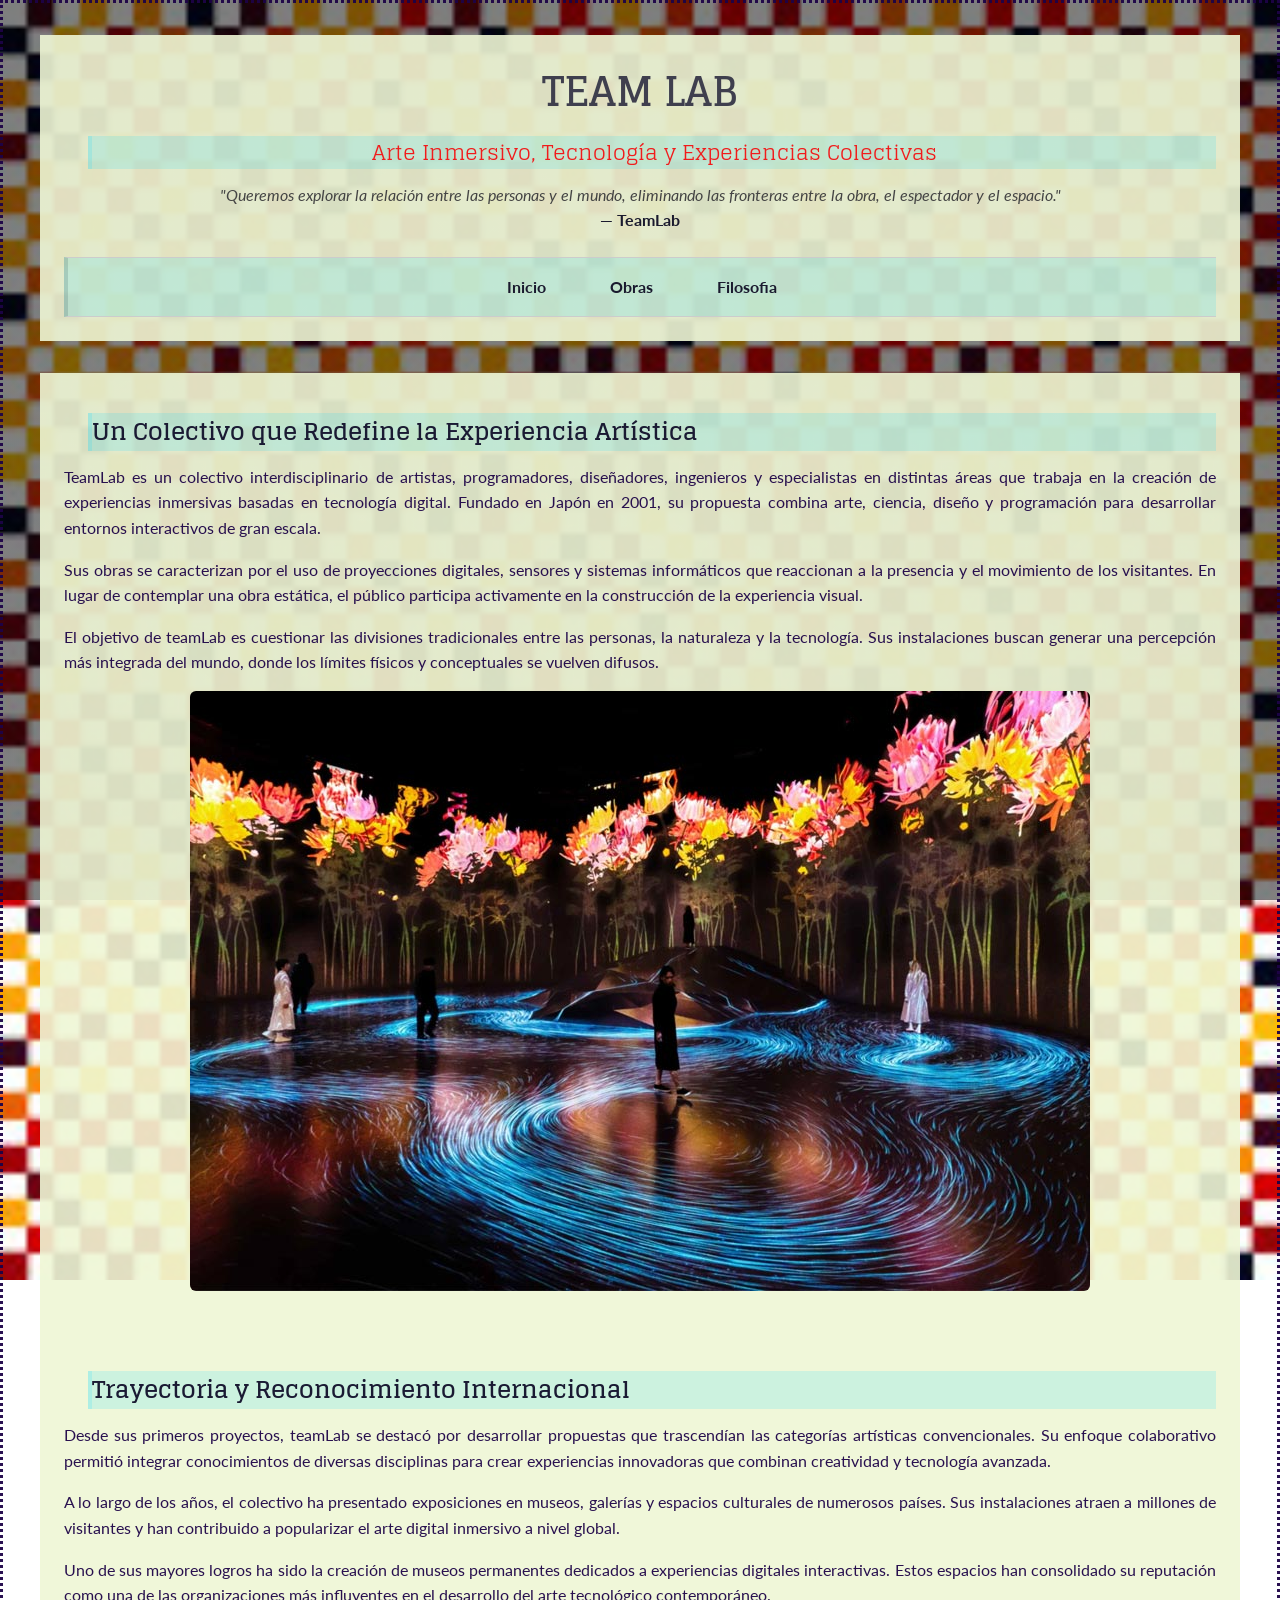
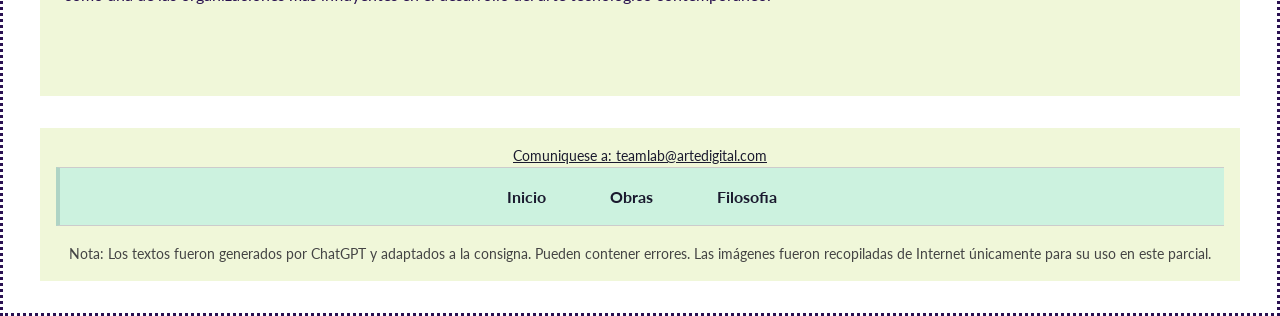
<file: index.html>
<!-- inicio de la página de html -->

<!DOCTYPE html>

<html lang="es">
<head>
    <meta charset="UTF-8">
    <meta name="viewport" content="width=device-width, initial-scale=1.0">
    <title>TeamLab</title>
    <link href="css/style.css" rel="stylesheet">
    <link rel="preconnect" href="https://fonts.googleapis.com">
    <link rel="preconnect" href="https://fonts.gstatic.com" crossorigin>
    <link href="https://fonts.googleapis.com/css2?family=Glegoo:wght@400;700&family=Lato:wght@400;700&display=swap" rel="stylesheet">
</head>


<!-- contenedor de entrada que sera igual en las tres páginas-->

<body>
    
<div class="contenedor-de-entrada">
    <header>
        <h1><strong><span class="titulo-principal">Team Lab</span></strong></h1>
        <h2><span class="subtitulo">Arte Inmersivo, Tecnología y Experiencias Colectivas</span></h2>
        <p><em><span class="cita">"Queremos explorar la relación entre las personas y el mundo, eliminando las fronteras entre la obra, el espectador y el espacio."</span></em>
        <br><span class="nombre-colectivo"> — TeamLab</span></p>
    </header>

    <nav>
        <ul>
            <li><a href="index.html">Inicio</a></li>
            <li><a href="obras.html">Obras</a></li>
            <li><a href="filosofia.html">Filosofia</a></li>
        </ul>
    </nav>
</div>

<!--cierre del primer bloque y comienzo del bloque del contenido de la página-->

<main class="contenedor-de-entrada">

<section>

<h2>Un Colectivo que Redefine la Experiencia Artística</h2>

<p>TeamLab es un colectivo interdisciplinario de artistas, programadores, diseñadores, ingenieros y especialistas en distintas áreas que trabaja en la creación de experiencias inmersivas basadas en tecnología digital. Fundado en Japón en 2001, su propuesta combina arte, ciencia, diseño y programación para desarrollar entornos interactivos de gran escala.</p>

<p>Sus obras se caracterizan por el uso de proyecciones digitales, sensores y sistemas informáticos que reaccionan a la presencia y el movimiento de los visitantes. En lugar de contemplar una obra estática, el público participa activamente en la construcción de la experiencia visual.</p>

<p>El objetivo de teamLab es cuestionar las divisiones tradicionales entre las personas, la naturaleza y la tecnología. Sus instalaciones buscan generar una percepción más integrada del mundo, donde los límites físicos y conceptuales se vuelven difusos.</p>


<img src="img/imagen_2.jpg" alt="Bosque construido con imagenes">

</section>

<section>

<h2>Trayectoria y Reconocimiento Internacional</h2>

<p>Desde sus primeros proyectos, teamLab se destacó por desarrollar propuestas que trascendían las categorías artísticas convencionales. Su enfoque colaborativo permitió integrar conocimientos de diversas disciplinas para crear experiencias innovadoras que combinan creatividad y tecnología avanzada.</p>

<p>A lo largo de los años, el colectivo ha presentado exposiciones en museos, galerías y espacios culturales de numerosos países. Sus instalaciones atraen a millones de visitantes y han contribuido a popularizar el arte digital inmersivo a nivel global.</p>

<p>Uno de sus mayores logros ha sido la creación de museos permanentes dedicados a experiencias digitales interactivas. Estos espacios han consolidado su reputación como una de las organizaciones más influyentes en el desarrollo del arte tecnológico contemporáneo.</p>

</section>

</main>

<!--Cierre del contenido y apertura del pie de página-->
<footer>
    <a href="mailto:teamlab@artedigital.com">Comuniquese a: teamlab@artedigital.com</a>
<nav>
        <ul>
            <li><a href="index.html">Inicio</a></li>
            <li><a href="obras.html">Obras</a></li>
            <li><a href="filosofia.html">Filosofia</a></li>
        </ul>
    </nav>

    <p>Nota: Los textos fueron generados por ChatGPT y adaptados a la consigna. Pueden contener errores. Las imágenes fueron recopiladas de Internet únicamente para su uso en este parcial.</p>
</footer>

<!--Fin del contenido y la página-->

</body>
</html>
</file>
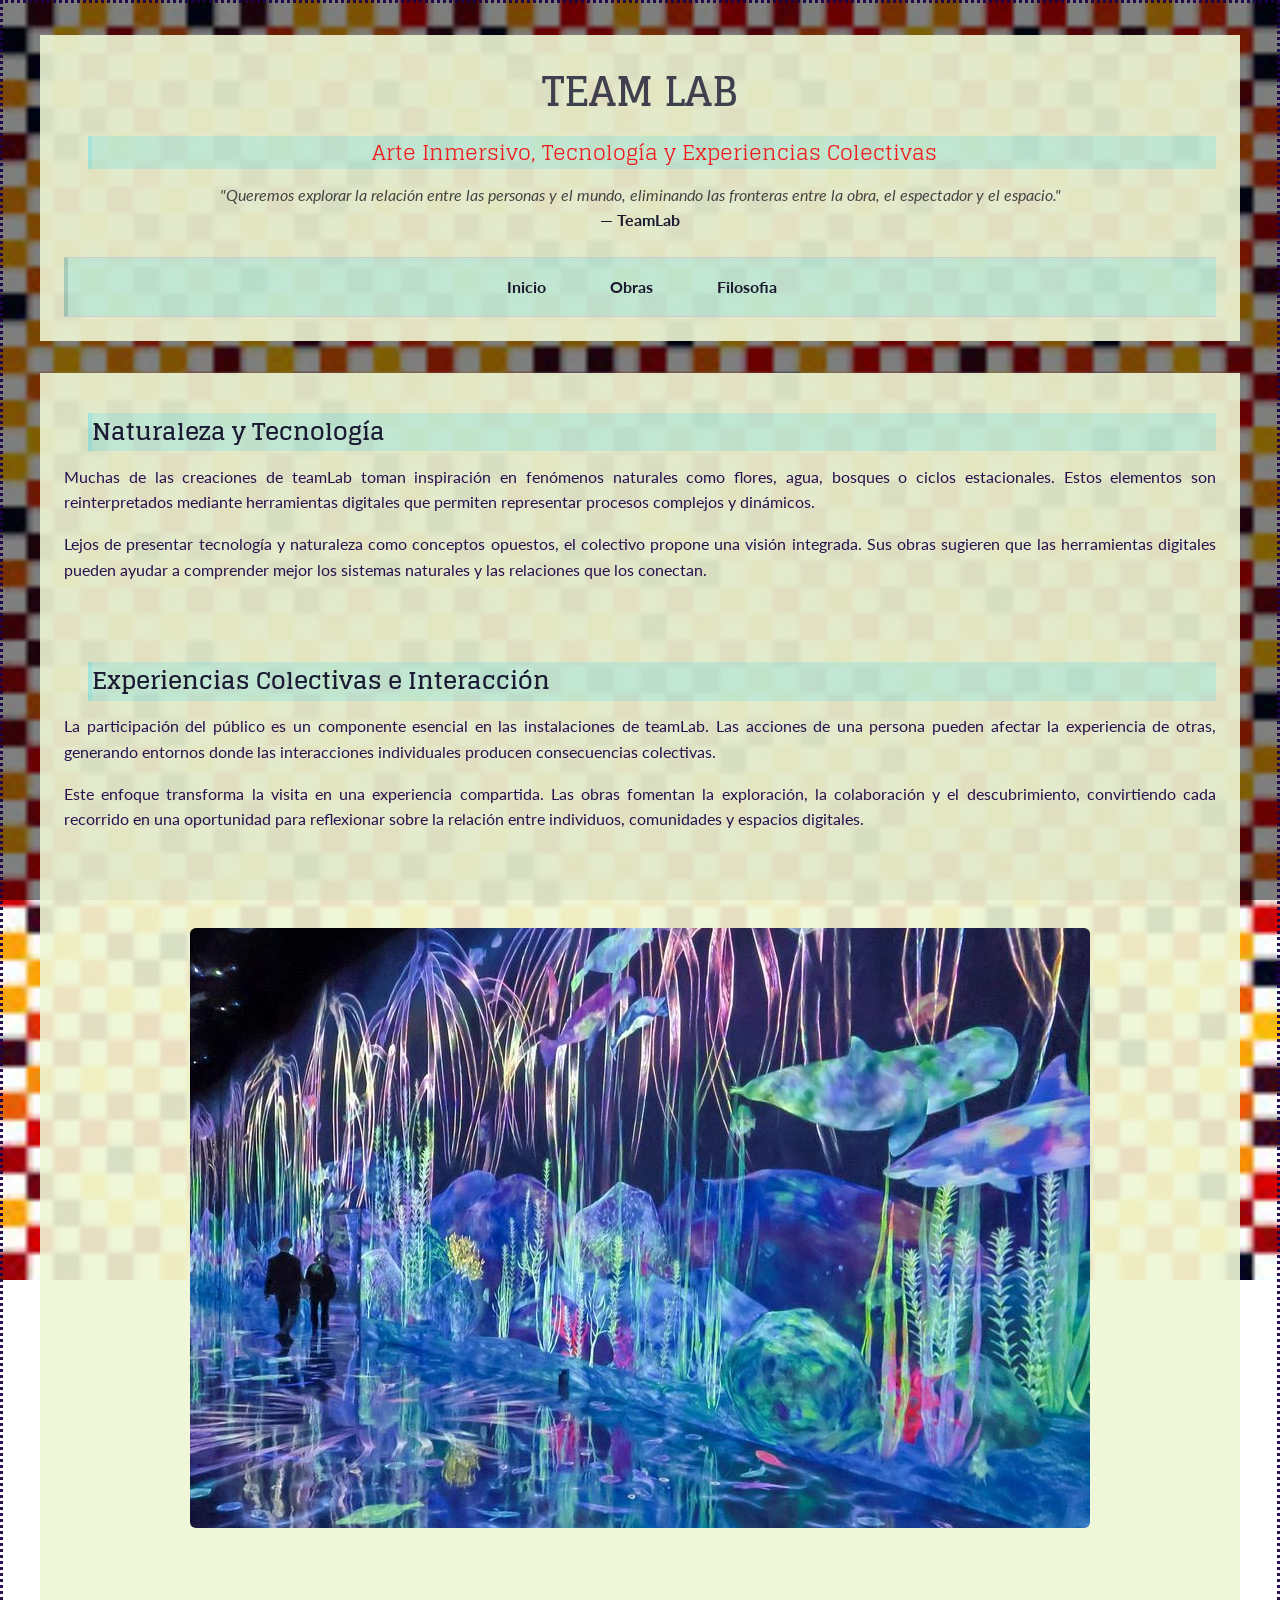
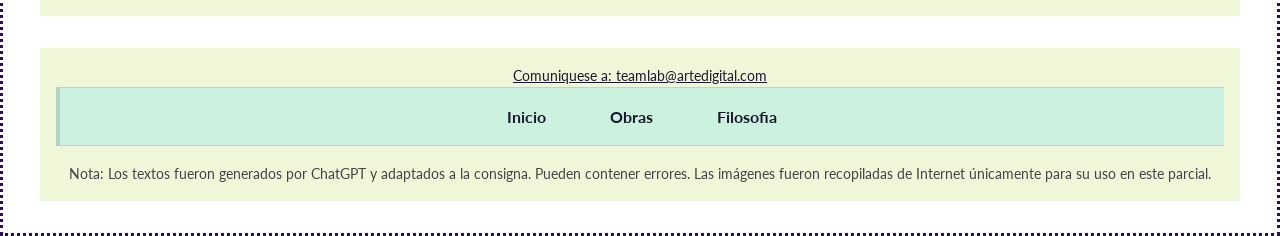
<file: filosofia.html>
<!DOCTYPE html>
<html lang="es">
<head>
    <meta charset="UTF-8">
    <meta name="viewport" content="width=device-width, initial-scale=1.0">
    <title>Filosofía</title>
    <link href="css/style.css" rel="stylesheet">
    <link rel="preconnect" href="https://fonts.googleapis.com">
    <link rel="preconnect" href="https://fonts.gstatic.com" crossorigin>
    <link href="https://fonts.googleapis.com/css2?family=Glegoo:wght@400;700&family=Lato:wght@400;700&display=swap" rel="stylesheet">
</head>


<!-- contenedor de entrada que sera igual en las tres páginas-->

<body>

<div class="contenedor-de-entrada">
    <header>
        <h1><strong><span class="titulo-principal">Team Lab</span></strong></h1>
        <h2><span class="subtitulo">Arte Inmersivo, Tecnología y Experiencias Colectivas</span></h2>
        <p><em><span class="cita">"Queremos explorar la relación entre las personas y el mundo, eliminando las fronteras entre la obra, el espectador y el espacio."</span></em>
        <br><span class="nombre-colectivo"> — TeamLab</span></p>
    </header>

    <nav>
        <ul>
            <li><a href="index.html">Inicio</a></li>
            <li><a href="obras.html">Obras</a></li>
            <li><a href="filosofia.html">Filosofia</a></li>
        </ul>
    </nav>
</div>

<!--cierre del primer bloque y comienzo del bloque del contenido de la página-->

<main class="contenedor-de-entrada">

    <section>
        <h2>Naturaleza y Tecnología</h2>

        <p>Muchas de las creaciones de teamLab toman inspiración en fenómenos naturales como flores, agua, bosques o ciclos estacionales. Estos elementos son reinterpretados mediante herramientas digitales que permiten representar procesos complejos y dinámicos.</p>

        <p>Lejos de presentar tecnología y naturaleza como conceptos opuestos, el colectivo propone una visión integrada. Sus obras sugieren que las herramientas digitales pueden ayudar a comprender mejor los sistemas naturales y las relaciones que los conectan.</p>
    </section>

    <section>
        <h2>Experiencias Colectivas e Interacción</h2>

        <p>La participación del público es un componente esencial en las instalaciones de teamLab. Las acciones de una persona pueden afectar la experiencia de otras, generando entornos donde las interacciones individuales producen consecuencias colectivas.</p>

        <p>Este enfoque transforma la visita en una experiencia compartida. Las obras fomentan la exploración, la colaboración y el descubrimiento, convirtiendo cada recorrido en una oportunidad para reflexionar sobre la relación entre individuos, comunidades y espacios digitales.</p>
    </section>

    <section>
        <img src="img/imagen_1.jpg" alt="Instalación de luces fluorescentes en un salón grande">
    </section>



</main>

<!--Cierre del contenido y comienzo del footer-->

<footer>
    <a href="mailto:teamlab@artedigital.com">Comuniquese a: teamlab@artedigital.com</a>
    <nav>
        <ul>
            <li><a href="index.html">Inicio</a></li>
            <li><a href="obras.html">Obras</a></li>
            <li><a href="filosofia.html">Filosofia</a></li>
        </ul>
    </nav>

    <p>Nota: Los textos fueron generados por ChatGPT y adaptados a la consigna. Pueden contener errores. Las imágenes fueron recopiladas de Internet únicamente para su uso en este parcial.</p>
</footer>

<!--Fin del contenido y la página-->

</body>
</html>
</file>
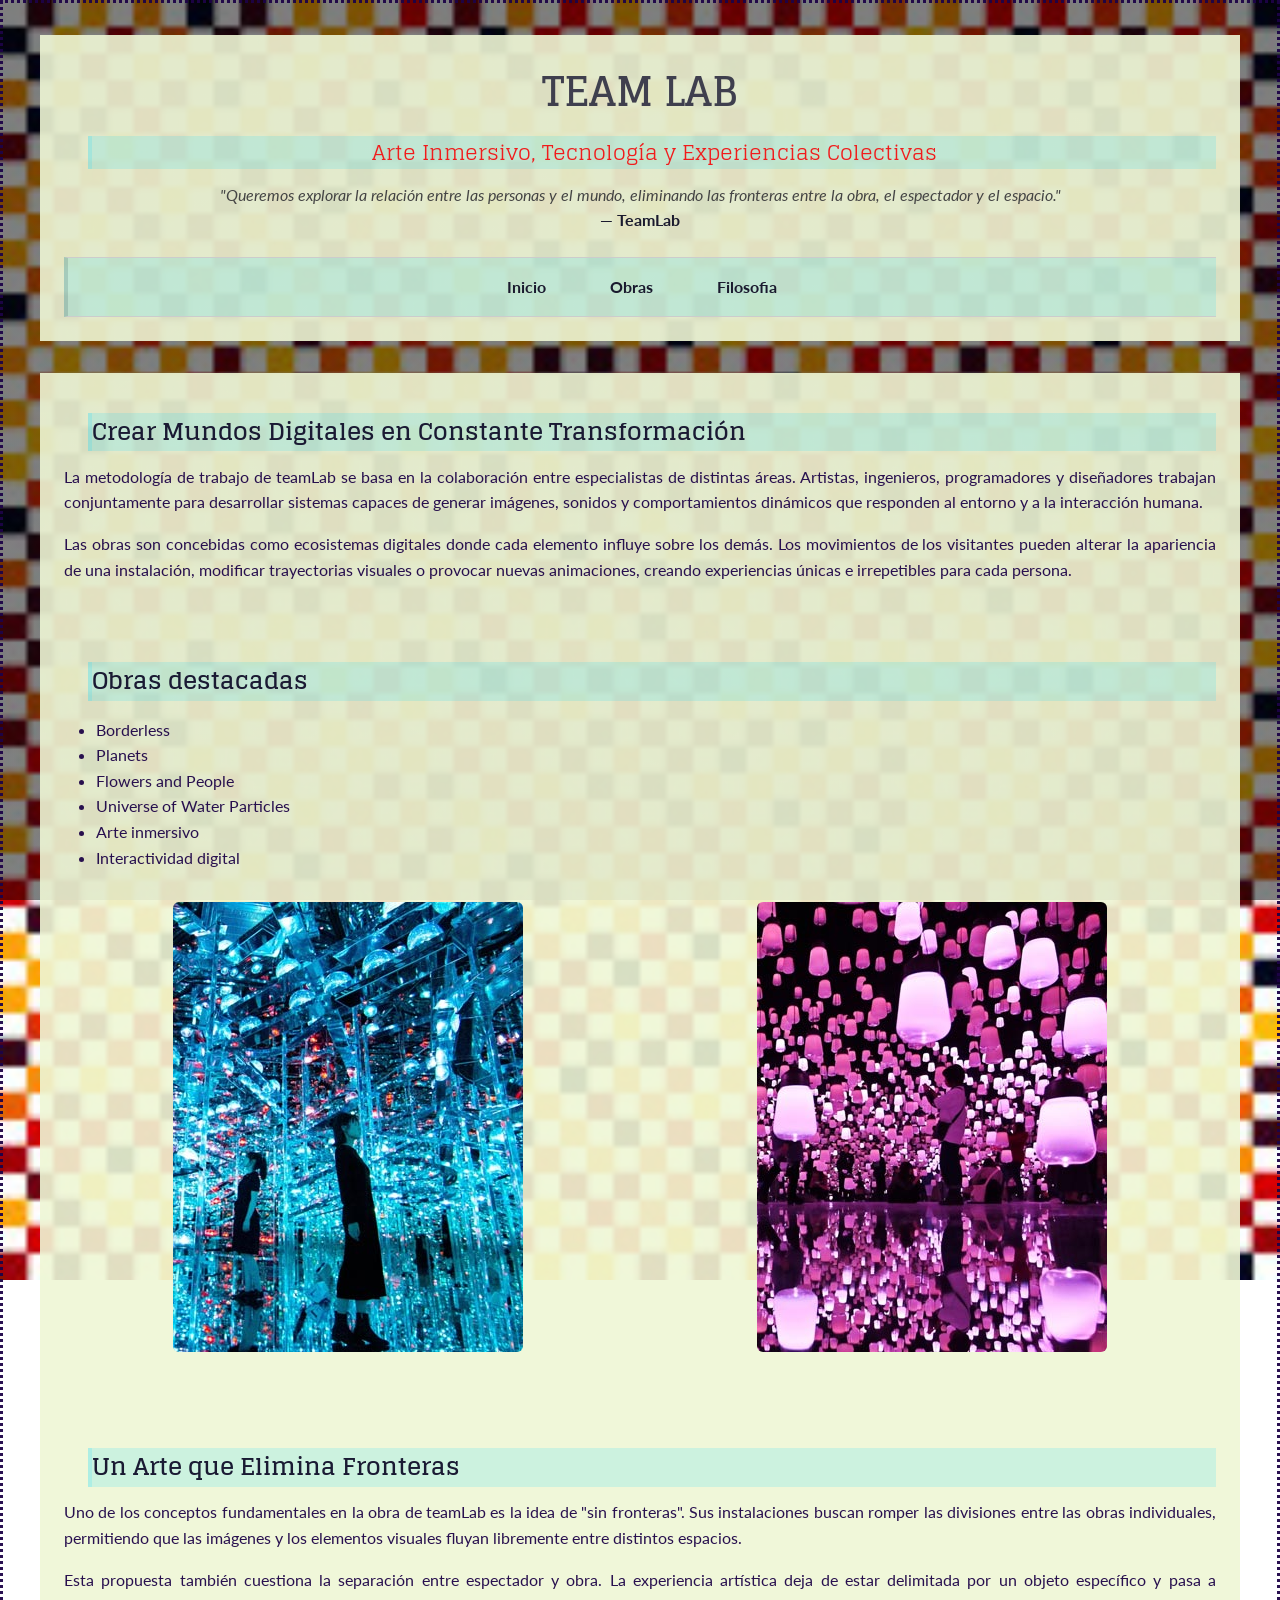
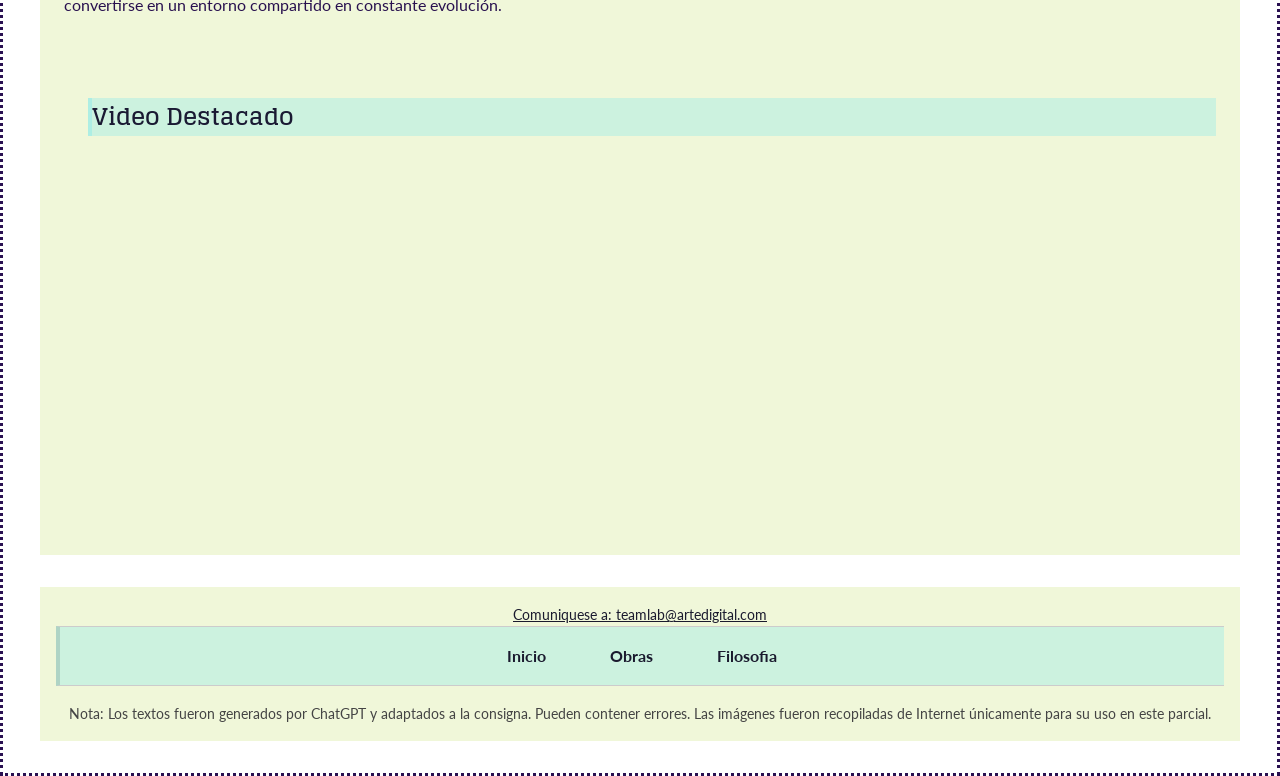
<file: obras.html>
<!DOCTYPE html>
<html lang="es">
<head>
    <meta charset="UTF-8">
    <meta name="viewport" content="width=device-width, initial-scale=1.0">
    <title>Obras</title>
    <link href="css/style.css" rel="stylesheet">
    <link rel="preconnect" href="https://fonts.googleapis.com">
    <link rel="preconnect" href="https://fonts.gstatic.com" crossorigin>
    <link href="https://fonts.googleapis.com/css2?family=Glegoo:wght@400;700&family=Lato:wght@400;700&display=swap" rel="stylesheet">
</head>


<!-- contenedor de entrada que sera igual en las tres páginas-->

<body>
    
<div class="contenedor-de-entrada">
    <header>
        <h1><strong><span class="titulo-principal">Team Lab</span></strong></h1>
        <h2><span class="subtitulo">Arte Inmersivo, Tecnología y Experiencias Colectivas</span></h2>
        <p><em><span class="cita">"Queremos explorar la relación entre las personas y el mundo, eliminando las fronteras entre la obra, el espectador y el espacio."</span></em>
        <br><span class="nombre-colectivo"> — TeamLab</span></p>
    </header>

    <nav>
        <ul>
            <li><a href="index.html">Inicio</a></li>
            <li><a href="obras.html">Obras</a></li>
            <li><a href="filosofia.html">Filosofia</a></li>
        </ul>
    </nav>
</div>

<!--cierre del primer bloque y comienzo del bloque del contenido de la página-->

<main class="contenedor-de-entrada">

<section>
    <h2>Crear Mundos Digitales en Constante Transformación</h2>

    <p>La metodología de trabajo de teamLab se basa en la colaboración entre especialistas de distintas áreas. Artistas, ingenieros, programadores y diseñadores trabajan conjuntamente para desarrollar sistemas capaces de generar imágenes, sonidos y comportamientos dinámicos que responden al entorno y a la interacción humana.</p>

    <p>Las obras son concebidas como ecosistemas digitales donde cada elemento influye sobre los demás. Los movimientos de los visitantes pueden alterar la apariencia de una instalación, modificar trayectorias visuales o provocar nuevas animaciones, creando experiencias únicas e irrepetibles para cada persona.</p>
</section>

<section>
    <h2>Obras destacadas</h2>

    <ul>
        <li>Borderless</li>
        <li>Planets</li>
        <li>Flowers and People</li>
        <li>Universe of Water Particles</li>
        <li>Arte inmersivo</li>
        <li>Interactividad digital</li>
    </ul>
 <div class="imagenes">
    <img src="img/imagen_4.jpg" alt="Dos personas paradas en un salón grande con luces azules">
    <img src="img/imagen_3.jpg" alt="Imagen de una galería con objetos color rosa colgando">
 </div>
</section>

<section>
    <h2>Un Arte que Elimina Fronteras</h2>

    <p>Uno de los conceptos fundamentales en la obra de teamLab es la idea de "sin fronteras". Sus instalaciones buscan romper las divisiones entre las obras individuales, permitiendo que las imágenes y los elementos visuales fluyan libremente entre distintos espacios.</p>

    <p>Esta propuesta también cuestiona la separación entre espectador y obra. La experiencia artística deja de estar delimitada por un objeto específico y pasa a convertirse en un entorno compartido en constante evolución.</p>
</section>

<section>
    <h2>Video Destacado</h2>

    <iframe width="560" height="315" src="https://www.youtube.com/embed/-uJTk_mRmUY?si=LQ-93FfYCUDCtVJt" title="YouTube video player" frameborder="0" allow="accelerometer; autoplay; clipboard-write; encrypted-media; gyroscope; picture-in-picture; web-share" referrerpolicy="strict-origin-when-cross-origin" allowfullscreen></iframe>
</section>

</main>

<!--Cierre del contenido y comienzo del footer-->

<footer>
     <a href="mailto:teamlab@artedigital.com">Comuniquese a: teamlab@artedigital.com</a>
<nav>
        <ul>
            <li><a href="index.html">Inicio</a></li>
            <li><a href="obras.html">Obras</a></li>
            <li><a href="filosofia.html">Filosofia</a></li>
        </ul>
    </nav>

    <p>Nota: Los textos fueron generados por ChatGPT y adaptados a la consigna. Pueden contener errores. Las imágenes fueron recopiladas de Internet únicamente para su uso en este parcial.</p>
</footer>

<!--Fin del contenido y la página-->

</body>
</html>
</file>
<file: css/style.css>
/* ===== estilos generales ===== */
 
 *{
    margin: 0;
    padding: 0;
     box-sizing: border-box;
}

/* ===== Body y fondo ===== */
body {
    font-family: 'Lato', sans-serif;
    font-size: 1rem;
    line-height: 1.6;
    color: #1d0347f1;
    background-image:  linear-gradient(rgba(0, 0, 0, 0.5), rgba(3, 3, 3, 0.5)), url('../img/fondo.jpg');
    background-size: cover;
    background-attachment: fixed;
    background-blend-mode: multiply;
    background-repeat: no-repeat;
    border-style:dotted ;
    margin: auto;
}

/* ===== Tipografía de títulos ===== */
h1, h2, h3 {
    font-family: 'Glegoo', serif;
    color: #1a1a33;
    margin-bottom: 0.8rem;
}

h1 {
    text-transform: uppercase;
    font-weight: bold;
    font-size: 3rem;
}

h2 {
    border-left: 4px solid rgba(0, 212, 255, 0.15);
    background-color: rgba(0, 212, 255, 0.15);
    margin-left: 1.5rem;
}
/* ===== Contenedor general con ancho máximo ===== */
.contenedor-de-entrada {
    max-width: 1200px;
    width: 95%;
    margin: 2rem auto;
    padding: 1.5rem;
    background-color: rgba(239, 247, 213, 0.9);
}

/* ===== Header ===== */
header {
    text-align: center;
    padding-bottom: 1.5rem;
}

header h1 {
    font-size: 2.5rem;
    color: #3f3f4e;
}

header h2 {
    font-size: 1.3rem;
    font-weight: 400;
    color: #f11b1b;
}

header .cita {
    font-size: 1rem;
    color: #444444;
}

header .nombre-colectivo {
    font-weight: bold;
    color: #1a1a2e;
}

/* ===== Navegación horizontal ===== */
nav ul {
    list-style: none;
    display: flex;
    justify-content: center;
    gap: 2rem;
    padding: 1rem 0;
    border-top: 1px solid #ccc;
    border-bottom: 1px solid #ccc;
    background-color: rgba(0, 212, 255, 0.15);
    border-left: 4px solid rgba(10, 43, 49, 0.15);;
}
   

nav a {
    text-decoration: none;
    color: #1a1a2e;
    font-weight: bold;
    font-size: 1rem;
    padding: 0.5rem 1rem;
    border-radius: 4px;
    transition: background-color 0.3s, color 0.3s;
}

nav a:hover {
    background-color: #36f840;
    color: #f9fcf9;
}

nav a:visited {
    color: #f83838;
}

nav a:active {
    background-color: #444444;
    color: #e47f3c;
}

/* ===== Contenido principal ===== */
main section {
    margin-bottom: 2rem;
    padding: 1rem 0;
}

main p {
    margin-bottom: 1rem;
    text-align: justify;
}

main ul {
    margin: 1rem 0 1rem 2rem;
}

main img {
    max-width: 100%;
    height: auto;
    display: block;
    margin: 1rem auto;
    border-radius: 6px;
}

/* ===== Video ===== */
iframe {
    display: block;
    width: 60%;         
    max-width: 560px;    
    aspect-ratio: 16 / 9;  
    margin: 1rem auto;
}

/* ---- IMÁGENES ---- */

.imagenes {
    display: flex;
    gap: 1rem;
    margin: 1rem auto;
    max-width: 100%;
    height: auto;
    flex-wrap: wrap;
}	
	

/* ===== Footer ===== */
footer {
    max-width: 1200px;
    width: 95%;
    margin: 2rem auto;
    padding: 1rem;
    text-align: center;
    background-color: rgba(239, 247, 213, 0.9);
    font-size: 0.9rem;
    color: #444444;
}

footer nav ul {
    margin-bottom: 1rem;
}

footer a {
    color: #1a1a2e;
}
</file>
